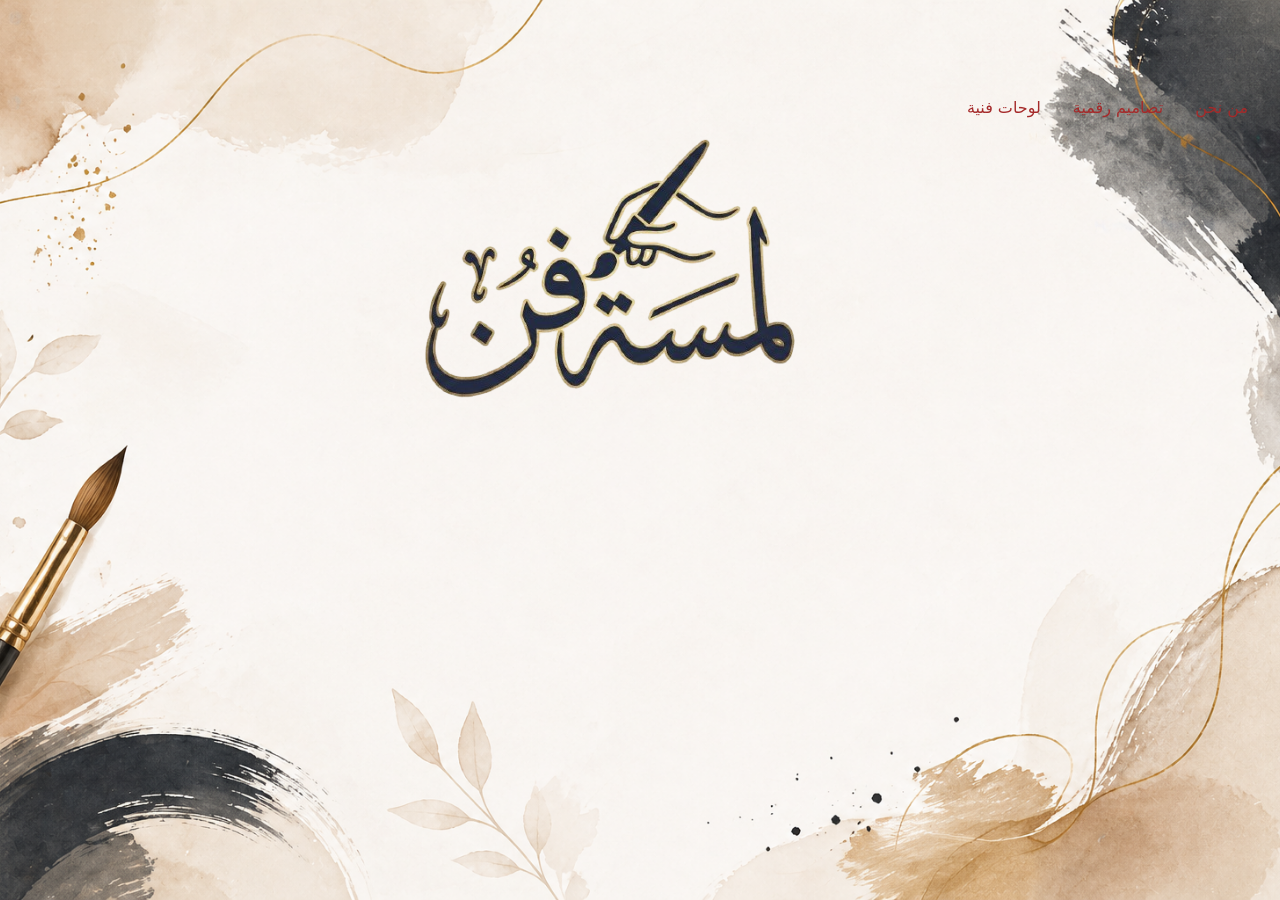
<file: Index.html>
<!DOCTYPE html>
<html lang="en">
<head>
  <meta charset="UTF-8">
  <meta name="viewport" content="width=device-width, initial-scale=1.0">

  <title>الصفحة الرئيسية</title>

  <!-- Bootstrap CSS (CDN - FIXED) -->
  <link href="https://cdn.jsdelivr.net/npm/bootstrap@5.3.0/dist/css/bootstrap.min.css" rel="stylesheet">

  <!-- Custom CSS -->
  <link href="style.css" rel="stylesheet">
</head>

<body class="text-center">

  <div class="cover-container d-flex h-100 p-3 mx-auto flex-column">

    <header class="mb-auto">
      <div>
           <br><br><br>
        <nav class="nav nav-masthead justify-content-center float-md-end" align="left">
          <img src = "Logo.png"/>
          <a class="nav-link active" href="art paint.html" style= "color:brown" >لوحات فنية</a>
          <a class="nav-link" href="Digital art.html" style="color:brown" >تصاميم رقمية </a>
          <a class="nav-link" href="Who are we.html" style= "color:brown">من نحن</a>
        </nav>
      </div>
    </header>

    <main class="px-3">
      
    </main>

    

  </div>

  <!-- Bootstrap JS -->
  <script src="https://cdn.jsdelivr.net/npm/bootstrap@5.3.0/dist/js/bootstrap.bundle.min.js"></script>

</body>
</html>
</file>
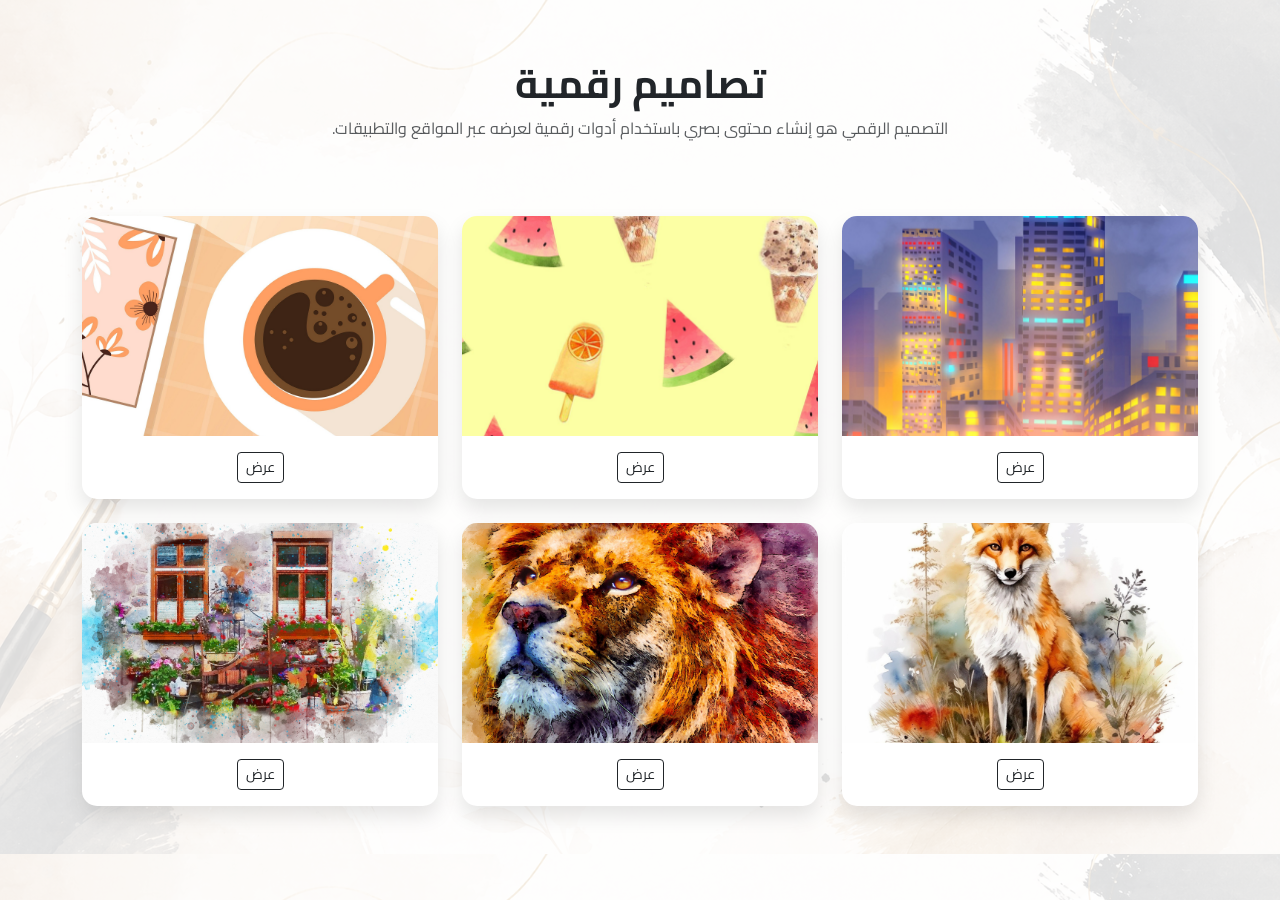
<file: Digital art.html>
<!doctype html>
<html lang="ar" dir="rtl">
<head>
  <meta charset="utf-8">
  <meta name="viewport" content="width=device-width, initial-scale=1">

  <title>تصاميم رقمية </title>

  <!-- Bootstrap -->
  <link href="https://cdn.jsdelivr.net/npm/bootstrap@5.3.3/dist/css/bootstrap.min.css" rel="stylesheet">

  <!-- خط عربي -->
  <link href="https://fonts.googleapis.com/css2?family=Cairo:wght@400;700&display=swap" rel="stylesheet">

  <style>
    body {
      font-family: 'Cairo', sans-serif;
      background: linear-gradient(rgba(255,255,255,0.85), rgba(255,255,255,0.85)),
                  url("art touch.png");
      background-size: cover;
      background-position: center;
    }

    .hero {
      padding: 60px 20px;
      text-align: center;
    }

    .card img {
      height: 220px;
      object-fit: cover;
    }

    .card {
      border: none;
      border-radius: 15px;
      overflow: hidden;
      box-shadow: 0 10px 20px rgba(0,0,0,0.1);
      transition: 0.3s;
    }

    .card:hover {
      transform: translateY(-5px);
    }
  </style>
</head>

<body>

<!-- عنوان -->
<section class="hero">
  <div class="container">
    <h1 class="fw-bold">تصاميم رقمية</h1>
    <p class="text-muted">
      التصميم الرقمي هو إنشاء محتوى بصري باستخدام أدوات رقمية لعرضه عبر المواقع والتطبيقات.
    </p>
  </div>
</section>

<!-- الصور -->
<div class="container pb-5">
  <div class="row g-4">

    <!-- صورة 1 -->
    <div class="col-md-4">
      <div class="card">
        <img src="تصاميم رقمية\D1.jpg" alt="تصميم 1">
        <div class="card-body text-center">
          <a href="تصاميم رقمية\D1.jpg" class="btn btn-outline-dark btn-sm" target="_blank">عرض</a>
        </div>
      </div>
    </div>

    <!-- صورة 2 -->
    <div class="col-md-4">
      <div class="card">
        <img src="تصاميم رقمية\D2.jpg" alt="تصميم 2">
        <div class="card-body text-center">
          <a href="تصاميم رقمية\D2.jpg" class="btn btn-outline-dark btn-sm"  target="_blank">عرض</a>
        </div>
      </div>
    </div>

    <!-- صورة 3 -->
    <div class="col-md-4">
      <div class="card">
        <img src="تصاميم رقمية\D3.jpg" alt="تصميم 3">
        <div class="card-body text-center">
          <a href="تصاميم رقمية\D3.jpg" class="btn btn-outline-dark btn-sm" target="_blank">عرض</a>
        </div>
      </div>
    </div>

    <!-- صورة 4 -->
    <div class="col-md-4">
      <div class="card">
        <img src="تصاميم رقمية\D4.jpg" alt="تصميم 4">
        <div class="card-body text-center">
          <a href="تصاميم رقمية\D4.jpg" class="btn btn-outline-dark btn-sm" target="_blank">عرض</a>
        </div>
      </div>
    </div>

    <!-- صورة 5 -->
    <div class="col-md-4">
      <div class="card">
        <img src="تصاميم رقمية\D5.jpg" alt="تصميم 5">
        <div class="card-body text-center">
          <a href="تصاميم رقمية\D5.jpg" class="btn btn-outline-dark btn-sm" target="_blank">عرض</a>
        </div>
      </div>
    </div>

    <!-- صورة 6 -->
    <div class="col-md-4">
      <div class="card">
        <img src="تصاميم رقمية\D6.jpg" alt="تصميم 6">
        <div class="card-body text-center">
          <a href="تصاميم رقمية\D6.jpg" class="btn btn-outline-dark btn-sm" target="_blank">عرض</a>
        </div>
      </div>
    </div>

  </div>
</div>

<!-- Bootstrap JS -->
<script src="https://cdn.jsdelivr.net/npm/bootstrap@5.3.3/dist/js/bootstrap.bundle.min.js"></script>

</body>
</html>
</file>
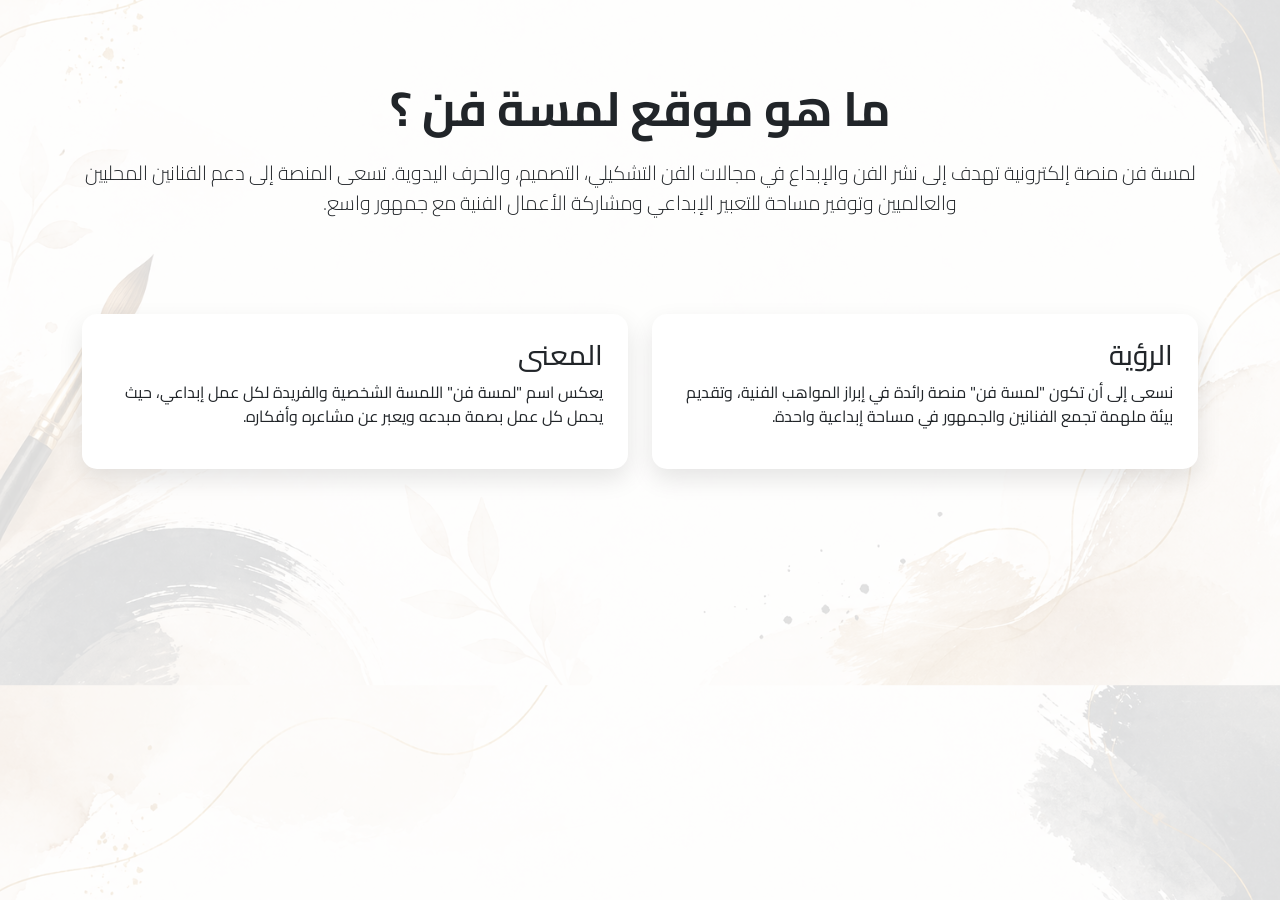
<file: Who are we.html>
<!DOCTYPE html>
<html lang="ar" dir="rtl">
<head>
  <meta charset="utf-8">
  <meta name="viewport" content="width=device-width, initial-scale=1">

  <title>من نحن - لمسة فن</title>

  <!-- Bootstrap -->
  <link href="https://cdn.jsdelivr.net/npm/bootstrap@5.3.3/dist/css/bootstrap.min.css" rel="stylesheet">

  <!-- خط عربي جميل -->
  <link href="https://fonts.googleapis.com/css2?family=Cairo:wght@400;700&display=swap" rel="stylesheet">

  <style>
    body {
      font-family: 'Cairo', sans-serif;
      background: linear-gradient(rgba(255,255,255,0.85), rgba(255,255,255,0.85)),
                  url("art touch.png");
      background-size: cover;
      background-position: center;
    }

    .hero {
      padding: 80px 20px;
      text-align: center;
    }

    .hero h1 {
      font-weight: bold;
      margin-bottom: 20px;
    }

    .card-custom {
      background: white;
      border: none;
      border-radius: 15px;
      box-shadow: 0 10px 25px rgba(0,0,0,0.1);
      padding: 25px;
      transition: 0.3s;
    }

    .card-custom:hover {
      transform: translateY(-5px);
    }
  </style>
</head>

<body>



<!-- Hero Section -->
<section class="hero">
  <div class="container">
    <h1 class="display-5">ما هو موقع لمسة فن ؟</h1>
    <p class="lead">
      لمسة فن منصة إلكترونية تهدف إلى نشر الفن والإبداع في مجالات الفن التشكيلي،
      التصميم، والحرف اليدوية. تسعى المنصة إلى دعم الفنانين المحليين والعالميين
      وتوفير مساحة للتعبير الإبداعي ومشاركة الأعمال الفنية مع جمهور واسع.
    </p>
  </div>
</section>

<!-- Content -->
<div class="container mb-5">
  <div class="row g-4">

    <div class="col-md-6">
      <div class="card-custom">
        <h3>الرؤية</h3>
        <p>
          نسعى إلى أن تكون "لمسة فن" منصة رائدة في إبراز المواهب الفنية،
          وتقديم بيئة ملهمة تجمع الفنانين والجمهور في مساحة إبداعية واحدة.
        </p>
      </div>
    </div>

    <div class="col-md-6">
      <div class="card-custom">
        <h3>المعنى</h3>
        <p>
          يعكس اسم "لمسة فن" اللمسة الشخصية والفريدة لكل عمل إبداعي،
          حيث يحمل كل عمل بصمة مبدعه ويعبر عن مشاعره وأفكاره.
        </p>
      </div>
    </div>

  </div>
</div>



</body>
</html>
</file>
<file: style.css>
body {
  background-image: url("art touch.png");
  background-size: cover;       /* تغطي الصفحة كاملة */
  background-position: center;  /* تكون في النص */
  background-repeat: no-repeat; /* ما تتكرر */
  min-height: 100vh;
}
</file>
